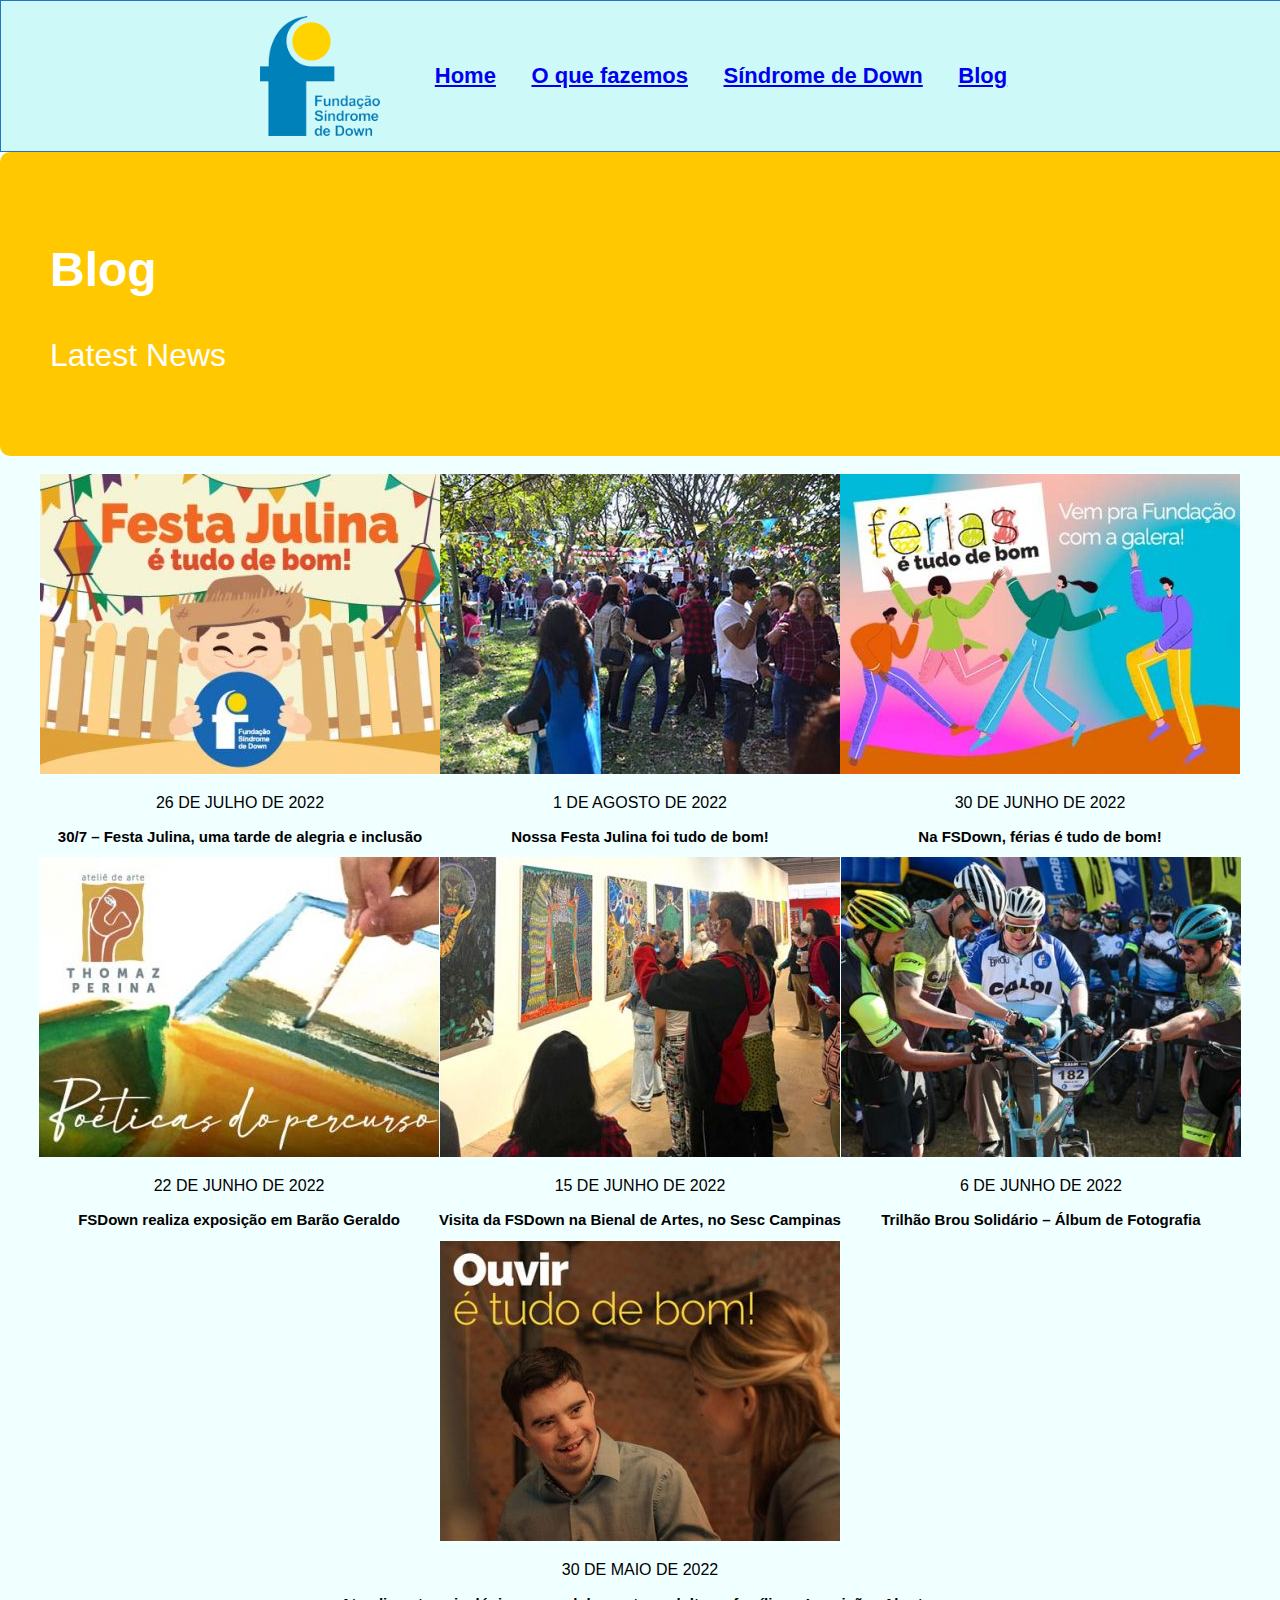
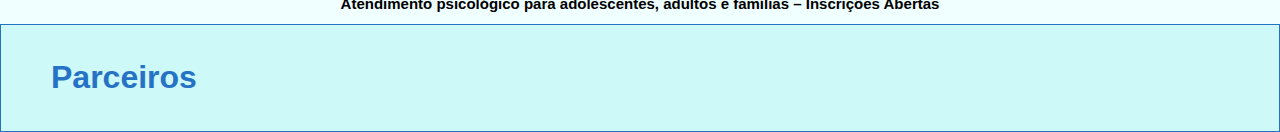
<file: blog.html>
<!DOCTYPE html>
<html lang="en">
<head>
    <meta charset="UTF-8">
    <meta http-equiv="X-UA-Compatible" content="IE=edge">
    <meta name="viewport" content="width=device-width, initial-scale=1.0">
    <title>Document</title>
    <link rel="stylesheet" href="style4.css">
</head>
<body>
    <div class="alinhar">
        <img class="logo" src="/img/fsd_logo.png">
    <div class="cabecalho">
        <ul>
            <li><a href="home.html">Home</a></li>
            <li><a href="oqfazemos.html">O que fazemos</a></li>
            <li><a href="sindromedown.html">Síndrome de Down</a></li>
            <li><a href="blog.html">Blog</a></li>
        </ul>
    </div>
</div>
<div class="oqfazemos">
    <h2>Blog</h2>
    <p>Latest News</p>
</div>
<br>
<div class="organizacao">
    <div class="imagens">
    <img src="img/home-festa-julina-fsd-1-400x300.jpg">
    <p>26 DE JULHO DE 2022</p>
    <h2>30/7 – Festa Julina, uma tarde de alegria e inclusão</h2>
</div>

        <div class="imagens">
        <img src="img/home-julina-400x300.jpg">
            <p>1 DE AGOSTO DE 2022</p>
            <h2>Nossa Festa Julina foi tudo de bom!</h2>
</div>
            <div class="imagens">
            <img src="img/home-semana-ferias-400x300.jpg">
            <p>30 DE JUNHO DE 2022</p>
            <h2>Na FSDown, férias é tudo de bom!</h2>
</div>
</div>
<div class="organizacao">
                <div class="imagens">
                <img src="img/home-exposicao-atelie-junho-22-400x300.jpg">
                <p>22 DE JUNHO DE 2022</p>
                <h2>FSDown realiza exposição em Barão Geraldo</h2>

</div>
                    <div class="imagens">
                    <img src="img/home-bienal-400x300.jpg">
                    <p>15 DE JUNHO DE 2022</p>
                    <h2>Visita da FSDown na Bienal de Artes, no Sesc Campinas</h2>
</div>
                        <div class="imagens">
                        <img src="img/home-album-brou-400x300.jpg">
                        <p>6 DE JUNHO DE 2022</p>
                        <h2>Trilhão Brou Solidário – Álbum de Fotografia</h2>
</div>
</div>
                            <div class="imagens">
                            <img src="img/home-atendimento-psi-22-400x300.jpg">
                            <p>30 DE MAIO DE 2022</p>
                            <h2>Atendimento psicológico para adolescentes, adultos e famílias – Inscrições Abertas</h2>
</div>
</div>

    <div class="pre-rodape">
        <h1> Parceiros </h1>

    <div class="rodape">
        <p>Fone:(19)3790 2818</p>

        <p> Email:fsdown@fsdown.org.br </p>

        <p> Entrar </p>

        <p> Registrar </p>
    </div>
</div>
<link rel="script.js">
</body>
</html>
</file>
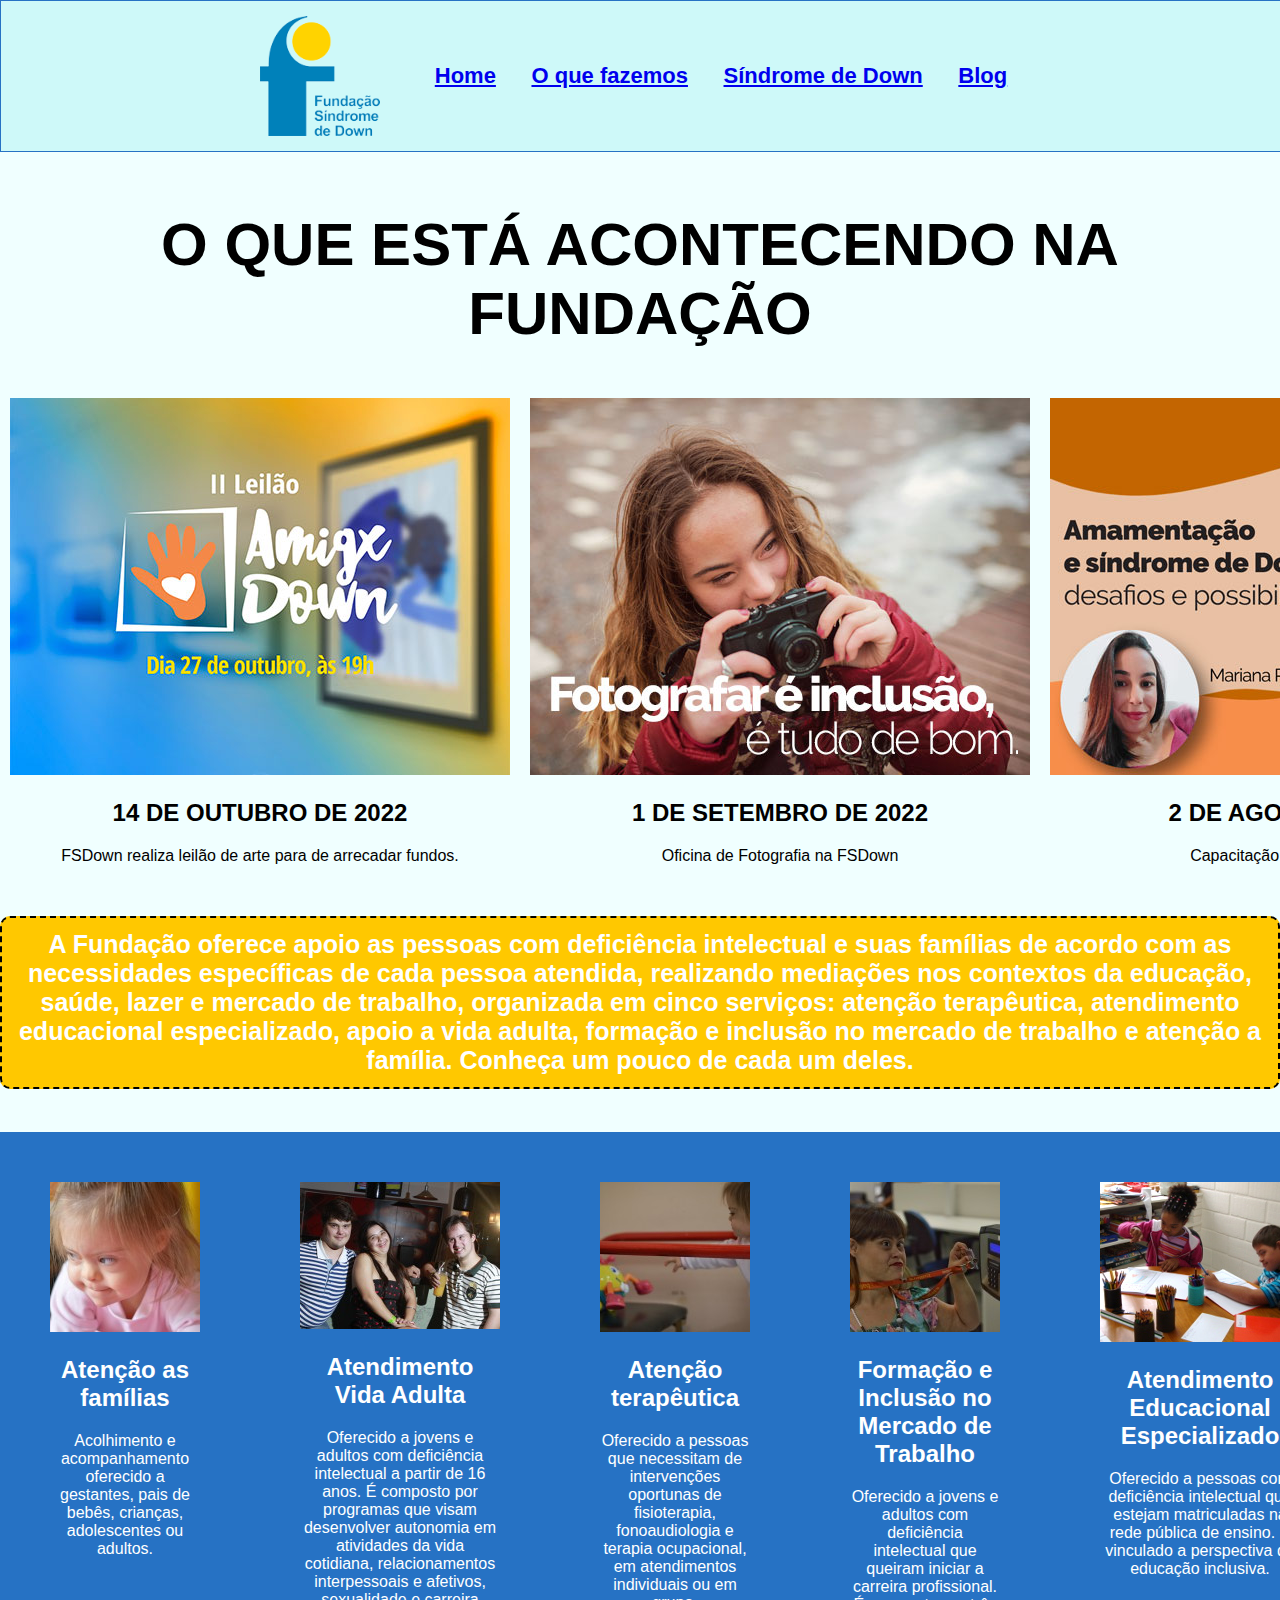
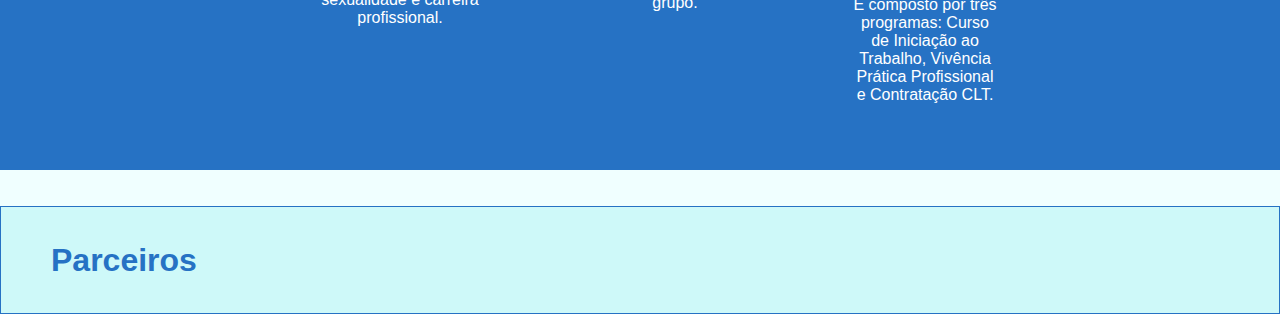
<file: home.html>
<!DOCTYPE html>
<html lang="pt-br">
<head>
    <meta charset="UTF-8">
    <meta http-equiv="X-UA-Compatible" content="IE=edge">
    <meta name="viewport" content="width=device-width, initial-scale=1.0">
    <title> Fundação Síndrome de Down </title>
    <link rel="stylesheet" href="style.css">

</head>
<body>

<div class="alinhar">
        <img class="logo" src="/img/fsd_logo.png">
    <div class="cabecalho">
        <ul>
            <li><a href="home.html">Home</a></li>
            <li><a href="oqfazemos.html">O que fazemos</a></li>
            <li><a href="sindromedown.html">Síndrome de Down</a></li>
            <li><a href="blog.html">Blog</a></li>
        </ul>
    </div>
</div>

<br><br>

    <h1 class="chamativo">O QUE ESTÁ ACONTECENDO NA FUNDAÇÃO</h1>
<div class="total">    
    <div class="meio01">
        <img src="/img/home-eilao-amigxdown-22.jpg">
        <h2>14 DE OUTUBRO DE 2022</h2>
        <p>FSDown realiza leilão de arte para de arrecadar fundos.</p>
    </div>

    <div class="meio01">
        <img src="/img/home-fotografar.jpg">
        <h2>1 DE SETEMBRO DE 2022</h2>
        <p>Oficina de Fotografia na FSDown</p>
    </div>

    <div class="meio01">
        <img src="/img/home-capacitacao-080822.jpg">
        <h2>2 DE AGOSTO DE 2022</h2>
        <p>Capacitação Online – 08.08.22</p>
    </div>
</div>

<br>
        <h3 class="textinho"> A Fundação oferece apoio as pessoas com deficiência intelectual e suas famílias de acordo com as necessidades específicas de cada pessoa atendida, realizando mediações nos contextos da educação, saúde, lazer e mercado de trabalho, organizada em cinco serviços: atenção terapêutica, atendimento educacional especializado, apoio a vida adulta, formação e inclusão no mercado de trabalho e atenção a família. Conheça um pouco de cada um deles. </h3>
<br>

        <div class="meio-amarelo">
<div class="crianca">
        <img src="/img/crianca1.jpg">
        <h2> Atenção as famílias </h2>
        <p>Acolhimento e acompanhamento oferecido a gestantes, pais de bebês, crianças, adolescentes ou adultos.</p>

</div>
<div class="crianca">
        <img src="/img/vidaadulta.jpg">
        <h2> Atendimento Vida Adulta </h2>
        <p>Oferecido a jovens e adultos com deficiência intelectual a partir de 16 anos. É composto por programas que visam desenvolver autonomia em atividades da vida cotidiana, relacionamentos interpessoais e afetivos, sexualidade e carreira profissional.</p>
        
    </div>
        <div class="crianca">
        <img src="/img/terapia.jpg">
        <h2> Atenção terapêutica </h2>
        <p>Oferecido a pessoas que necessitam de intervenções oportunas de fisioterapia, fonoaudiologia e terapia ocupacional, em atendimentos individuais ou em grupo.</p>
        
    </div>
        <div class="crianca">
        <img src="/img/inclusao.jpg">
        <h2> Formação e Inclusão no Mercado de Trabalho </h2>
        <p> Oferecido a jovens e adultos com deficiência intelectual que queiram iniciar a carreira profissional. É composto por três programas: Curso de Iniciação ao Trabalho, Vivência Prática Profissional e Contratação CLT. </p>
        
    </div>
        <div class="crianca">
        <img src="/img/etapaescolar.jpg">
        <h2> Atendimento Educacional Especializado </h2>
        <p> Oferecido a pessoas com deficiência intelectual que estejam matriculadas na rede pública de ensino. É vinculado a perspectiva da educação inclusiva. </p>
        
    </div>
    </div>
    </div>

<br><br><br>

    <div class="pre-rodape">
        <h1> Parceiros </h1>

    <div class="rodape">
        <p>Fone:(19)3790 2818</p>

        <p> Email:fsdown@fsdown.org.br </p>

        <p> Entrar </p>

        <p> Registrar </p>
    </div>
</div>
</body>
</html>
</file>
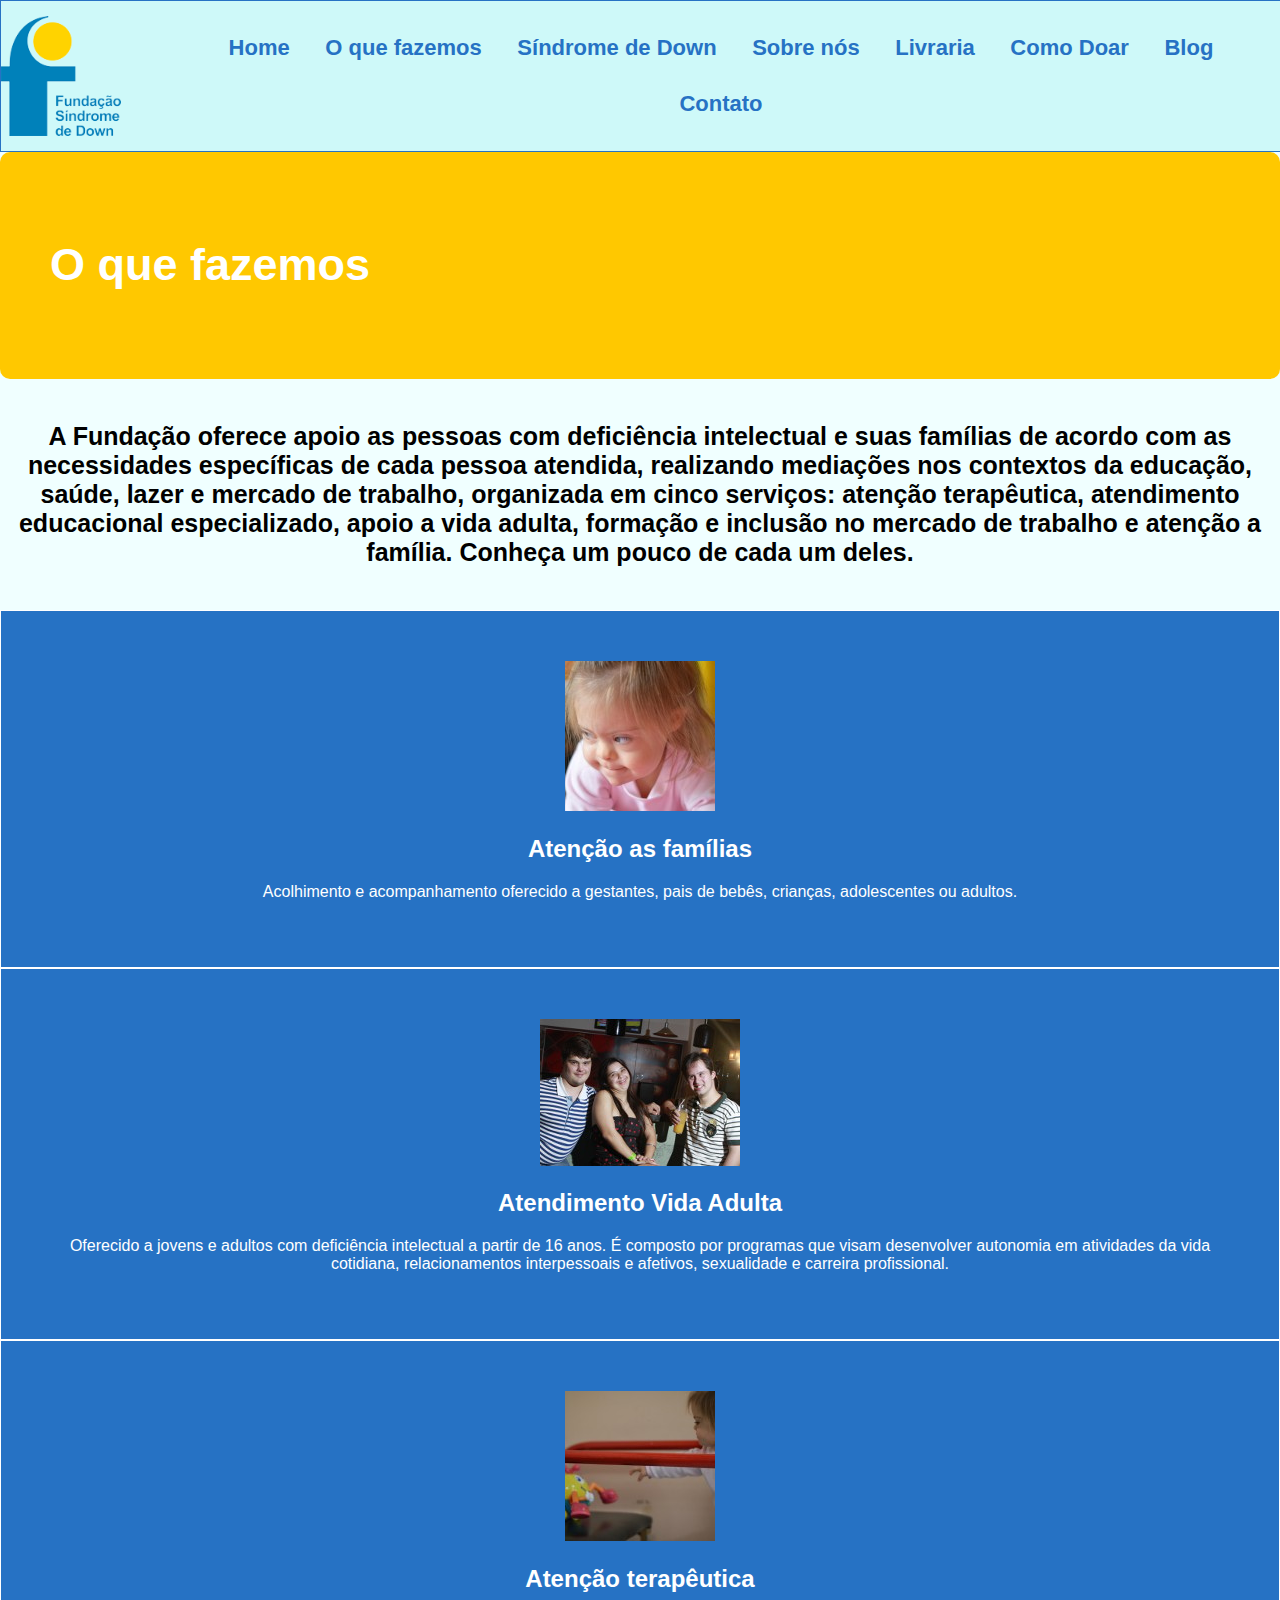
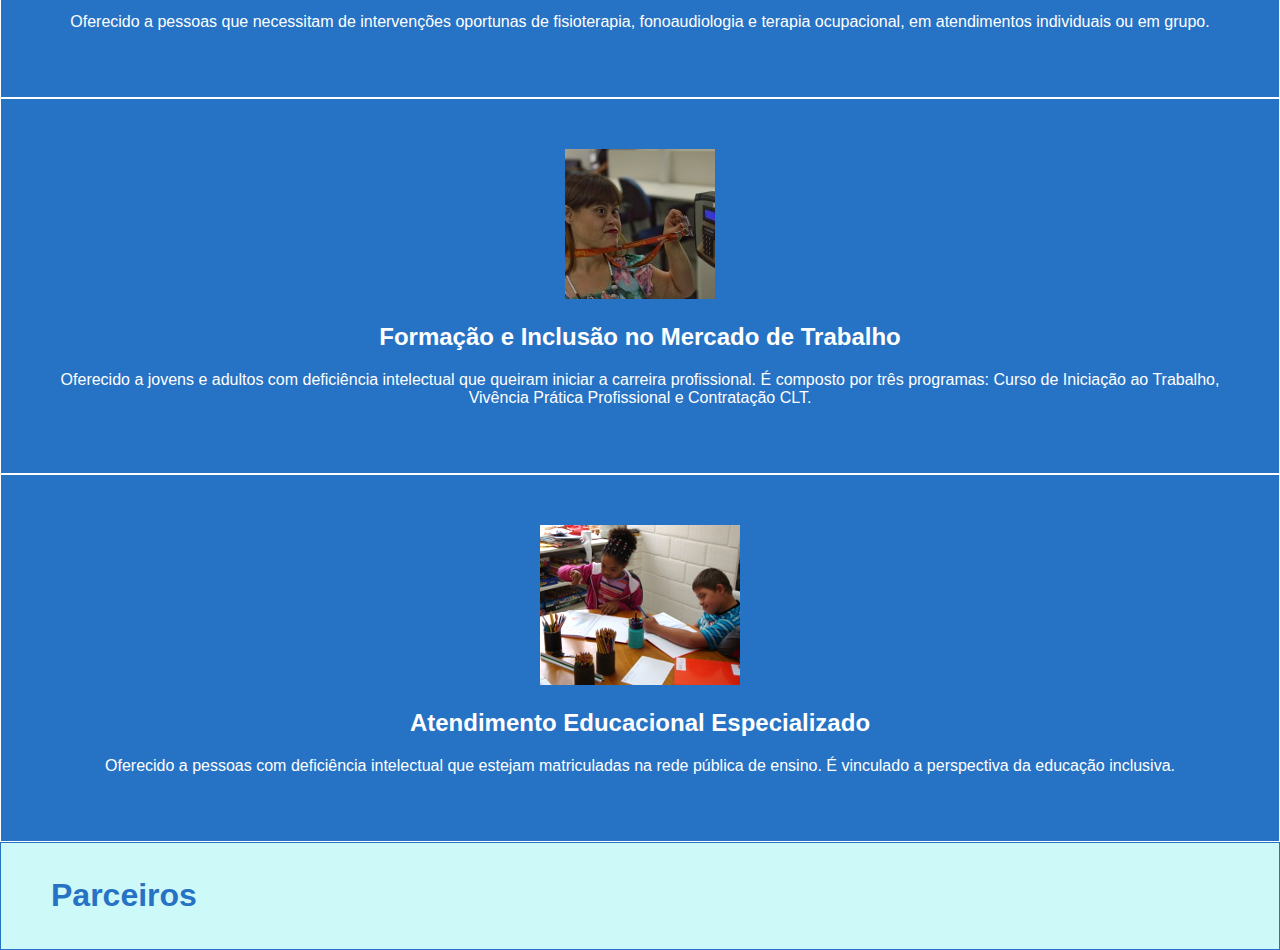
<file: index2.html>
<!DOCTYPE html>
<html lang="en">
<head>
    <meta charset="UTF-8">
    <meta http-equiv="X-UA-Compatible" content="IE=edge">
    <meta name="viewport" content="width=device-width, initial-scale=1.0">
    <title>Document</title>
    <link rel="stylesheet" href="style2.css">
</head>
<body>
    <div class="alinhar">
        <img class="logo" src="/img/fsd_logo.png">
    <div class="cabecalho">
        <ul>
            <li>Home</li>
            <li>O que fazemos</li>
            <li>Síndrome de Down</li> 
            <li>Sobre nós</li>  
            <li>Livraria</li>
            <Li>Como Doar</Li>   
            <li>Blog</li>
            <li>Contato</li>
        </ul>
    </div>
</div>
<div class="oqfazemos">
    <h2>O que fazemos</h2>
</div>

<br>
<h3 class="textinho"> A Fundação oferece apoio as pessoas com deficiência intelectual e suas famílias de acordo com as necessidades específicas de cada pessoa atendida, realizando mediações nos contextos da educação, saúde, lazer e mercado de trabalho, organizada em cinco serviços: atenção terapêutica, atendimento educacional especializado, apoio a vida adulta, formação e inclusão no mercado de trabalho e atenção a família. Conheça um pouco de cada um deles. </h3>
<br>

<div class="crianca">
        <img src="/img/crianca1.jpg">
        <h2> Atenção as famílias </h2>
        <p>Acolhimento e acompanhamento oferecido a gestantes, pais de bebês, crianças, adolescentes ou adultos.</p>

</div>
<div class="crianca">
        <img src="/img/vidaadulta.jpg">
        <h2> Atendimento Vida Adulta </h2>
        <p>Oferecido a jovens e adultos com deficiência intelectual a partir de 16 anos. É composto por programas que visam desenvolver autonomia em atividades da vida cotidiana, relacionamentos interpessoais e afetivos, sexualidade e carreira profissional.</p>
        
    </div>
        <div class="crianca">
        <img src="/img/terapia.jpg">
        <h2> Atenção terapêutica </h2>
        <p>Oferecido a pessoas que necessitam de intervenções oportunas de fisioterapia, fonoaudiologia e terapia ocupacional, em atendimentos individuais ou em grupo.</p>
        
    </div>
        <div class="crianca">
        <img src="/img/inclusao.jpg">
        <h2> Formação e Inclusão no Mercado de Trabalho </h2>
        <p> Oferecido a jovens e adultos com deficiência intelectual que queiram iniciar a carreira profissional. É composto por três programas: Curso de Iniciação ao Trabalho, Vivência Prática Profissional e Contratação CLT. </p>
        
    </div>
        <div class="crianca">
        <img src="/img/etapaescolar.jpg">
        <h2> Atendimento Educacional Especializado </h2>
        <p> Oferecido a pessoas com deficiência intelectual que estejam matriculadas na rede pública de ensino. É vinculado a perspectiva da educação inclusiva. </p>
        
    </div>
    </div>

    <div class="pre-rodape">
        <h1> Parceiros </h1>

    <div class="rodape">
        <p>Fone:(19)3790 2818</p>

        <p> Email:fsdown@fsdown.org.br </p>

        <p> Entrar </p>

        <p> Registrar </p>
    </div>
</div>

</body>
</html>
</file>
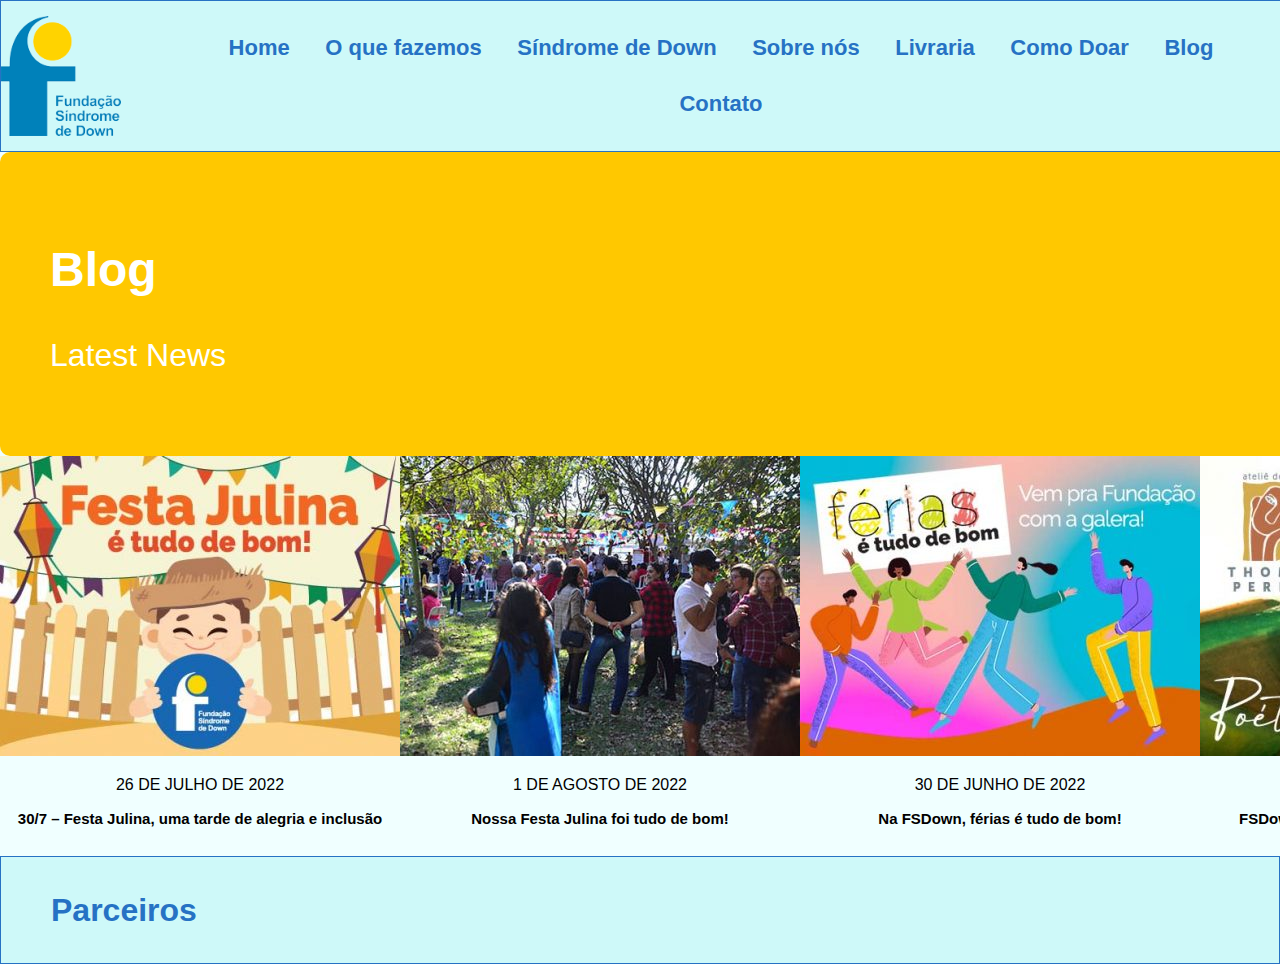
<file: index4.html>
<!DOCTYPE html>
<html lang="en">
<head>
    <meta charset="UTF-8">
    <meta http-equiv="X-UA-Compatible" content="IE=edge">
    <meta name="viewport" content="width=device-width, initial-scale=1.0">
    <title>Document</title>
    <link rel="stylesheet" href="style4.css">
</head>
<body>
    <div class="alinhar">
        <img class="logo" src="/img/fsd_logo.png">
    <div class="cabecalho">
        <ul>
            <li>Home</li>
            <li>O que fazemos</li>
            <li>Síndrome de Down</li> 
            <li>Sobre nós</li>  
            <li>Livraria</li>
            <Li>Como Doar</Li>   
            <li>Blog</li>
            <li>Contato</li>
        </ul>
    </div>
</div>
<div class="oqfazemos">
    <h2>Blog</h2>
    <p>Latest News</p>
</div>

<div class="organizacao">
    <div class="imagens">
    <img src="img/home-festa-julina-fsd-1-400x300.jpg">
    <p>26 DE JULHO DE 2022</p>
    <h2>30/7 – Festa Julina, uma tarde de alegria e inclusão</h2>
</div>

        <div class="imagens">
        <img src="img/home-julina-400x300.jpg">
            <p>1 DE AGOSTO DE 2022</p>
            <h2>Nossa Festa Julina foi tudo de bom!</h2>
</div>
            <div class="imagens">
            <img src="img/home-semana-ferias-400x300.jpg">
            <p>30 DE JUNHO DE 2022</p>
            <h2>Na FSDown, férias é tudo de bom!</h2>

</div>
                <div class="imagens">
                <img src="img/home-exposicao-atelie-junho-22-400x300.jpg">
                <p>22 DE JUNHO DE 2022</p>
                <h2>FSDown realiza exposição em Barão Geraldo</h2>

</div>
                    <div class="imagens">
                    <img src="img/home-bienal-400x300.jpg">
                    <p>15 DE JUNHO DE 2022</p>
                    <h2>Visita da FSDown na Bienal de Artes, no Sesc Campinas</h2>
</div>
                        <div class="imagens">
                        <img src="img/home-album-brou-400x300.jpg">
                        <p>6 DE JUNHO DE 2022</p>
                        <h2>Trilhão Brou Solidário – Álbum de Fotografia</h2>
</div>
                            <div class="imagens">
                            <img src="img/home-atendimento-psi-22-400x300.jpg">
                            <p>30 DE MAIO DE 2022</p>
                            <h2>Atendimento psicológico para adolescentes, adultos e famílias – Inscrições Abertas</h2>
</div>
</div>

    <div class="pre-rodape">
        <h1> Parceiros </h1>

    <div class="rodape">
        <p>Fone:(19)3790 2818</p>

        <p> Email:fsdown@fsdown.org.br </p>

        <p> Entrar </p>

        <p> Registrar </p>
    </div>
</div>

</body>
</html>
</file>
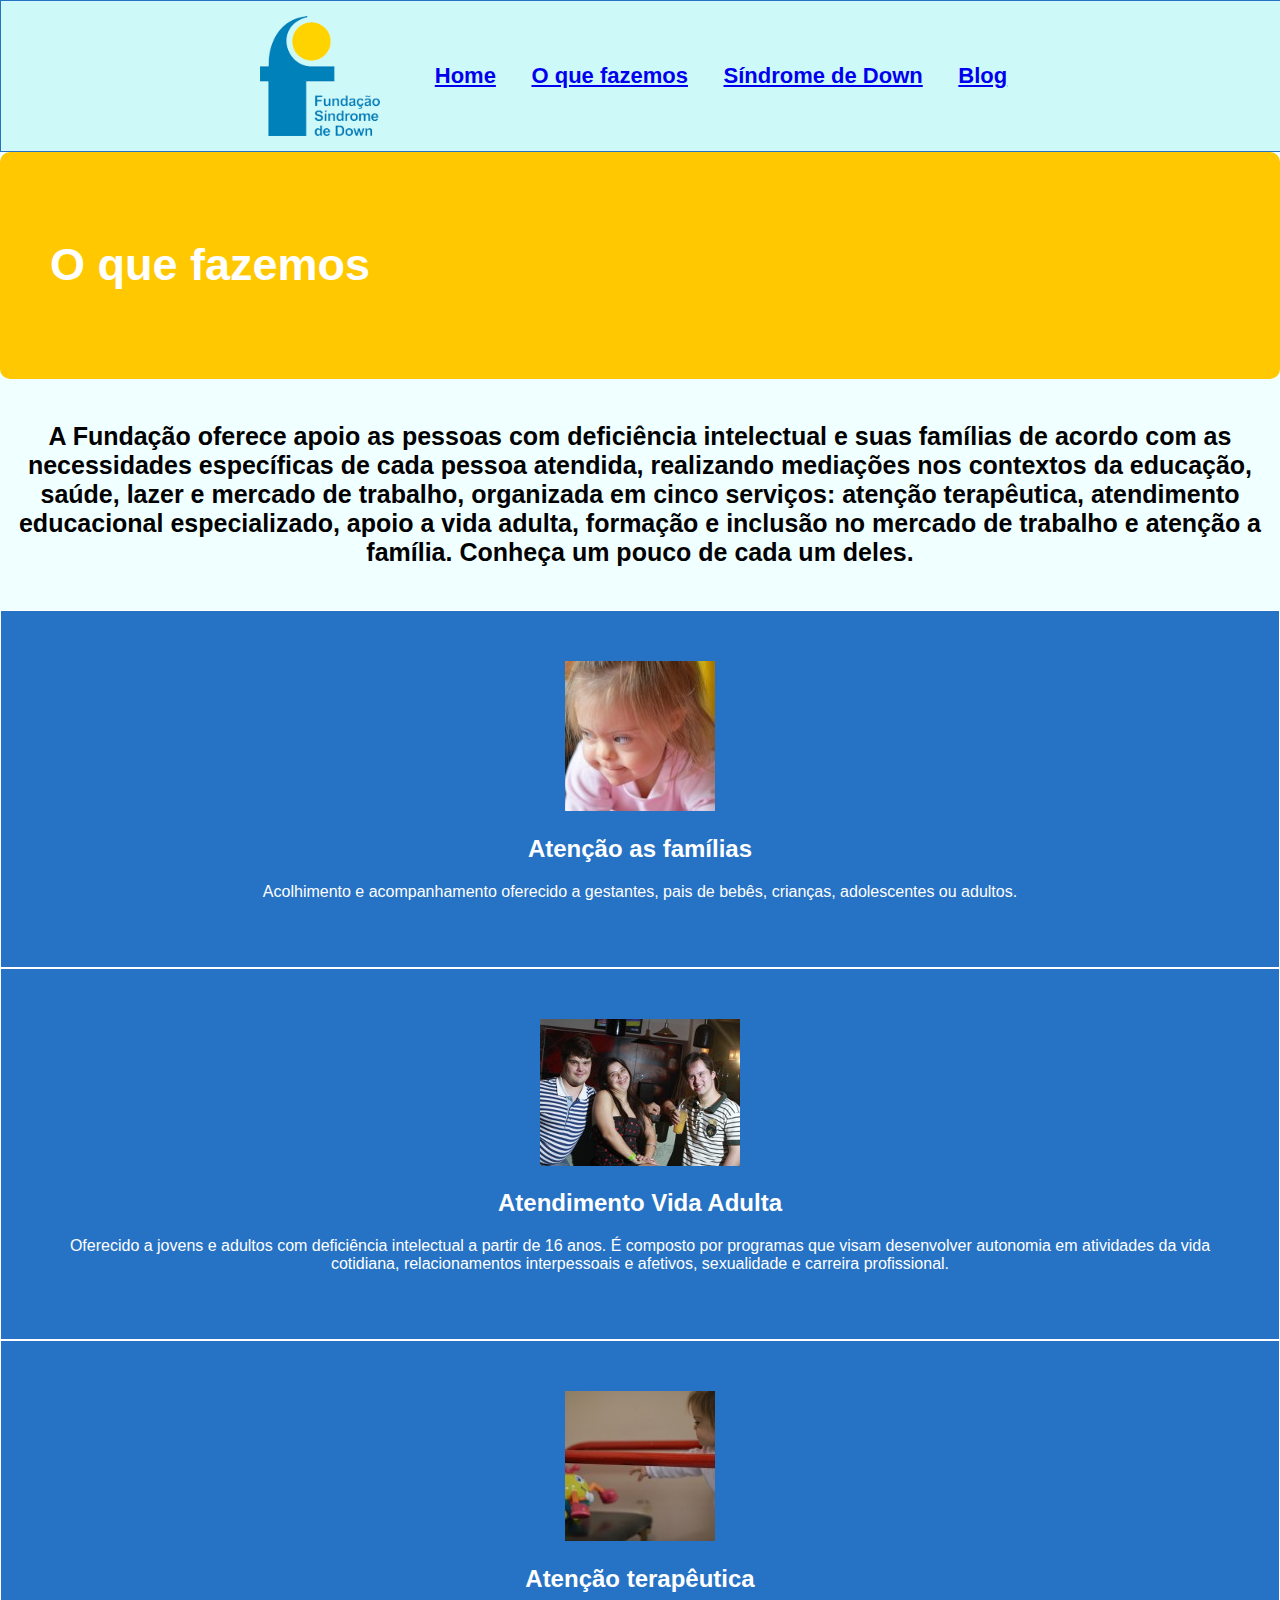
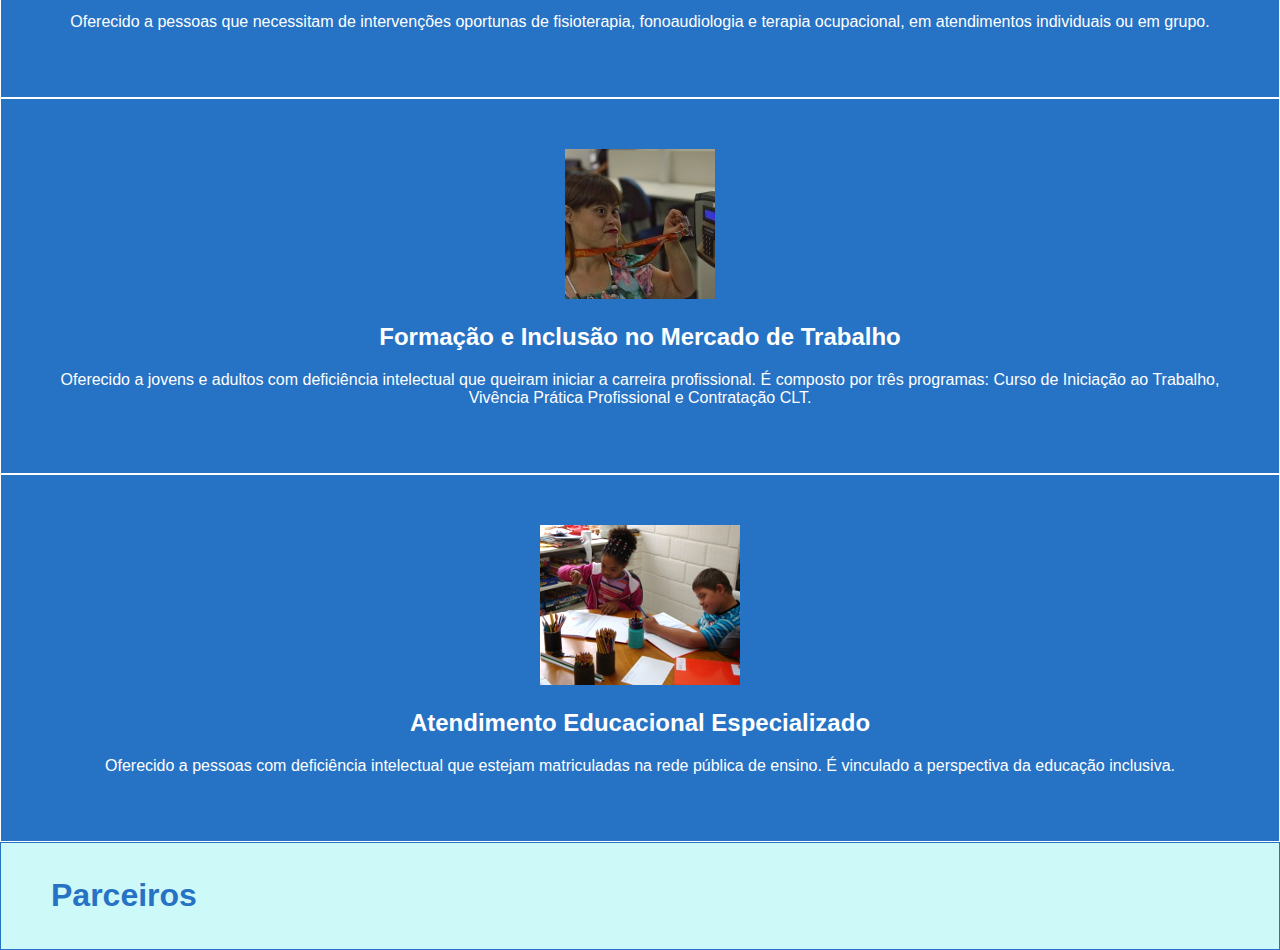
<file: oqfazemos.html>
<!DOCTYPE html>
<html lang="en">
<head>
    <meta charset="UTF-8">
    <meta http-equiv="X-UA-Compatible" content="IE=edge">
    <meta name="viewport" content="width=device-width, initial-scale=1.0">
    <title>Document</title>
    <link rel="stylesheet" href="style2.css">
</head>
<body>
    <div class="alinhar">
        <img class="logo" src="/img/fsd_logo.png">
    <div class="cabecalho">
        <ul>
            <li><a href="home.html">Home</a></li>
            <li><a href="oqfazemos.html">O que fazemos</a></li>
            <li><a href="sindromedown.html">Síndrome de Down</a></li>
            <li><a href="blog.html">Blog</a></li>

        </ul>
    </div>
</div>
<div class="oqfazemos">
    <h2>O que fazemos</h2>
</div>

<br>
<h3 class="textinho"> A Fundação oferece apoio as pessoas com deficiência intelectual e suas famílias de acordo com as necessidades específicas de cada pessoa atendida, realizando mediações nos contextos da educação, saúde, lazer e mercado de trabalho, organizada em cinco serviços: atenção terapêutica, atendimento educacional especializado, apoio a vida adulta, formação e inclusão no mercado de trabalho e atenção a família. Conheça um pouco de cada um deles. </h3>
<br>

<div class="crianca">
        <img src="/img/crianca1.jpg">
        <h2> Atenção as famílias </h2>
        <p>Acolhimento e acompanhamento oferecido a gestantes, pais de bebês, crianças, adolescentes ou adultos.</p>

</div>
<div class="crianca">
        <img src="/img/vidaadulta.jpg">
        <h2> Atendimento Vida Adulta </h2>
        <p>Oferecido a jovens e adultos com deficiência intelectual a partir de 16 anos. É composto por programas que visam desenvolver autonomia em atividades da vida cotidiana, relacionamentos interpessoais e afetivos, sexualidade e carreira profissional.</p>
        
    </div>
        <div class="crianca">
        <img src="/img/terapia.jpg">
        <h2> Atenção terapêutica </h2>
        <p>Oferecido a pessoas que necessitam de intervenções oportunas de fisioterapia, fonoaudiologia e terapia ocupacional, em atendimentos individuais ou em grupo.</p>
        
    </div>
        <div class="crianca">
        <img src="/img/inclusao.jpg">
        <h2> Formação e Inclusão no Mercado de Trabalho </h2>
        <p> Oferecido a jovens e adultos com deficiência intelectual que queiram iniciar a carreira profissional. É composto por três programas: Curso de Iniciação ao Trabalho, Vivência Prática Profissional e Contratação CLT. </p>
        
    </div>
        <div class="crianca">
        <img src="/img/etapaescolar.jpg">
        <h2> Atendimento Educacional Especializado </h2>
        <p> Oferecido a pessoas com deficiência intelectual que estejam matriculadas na rede pública de ensino. É vinculado a perspectiva da educação inclusiva. </p>
        
    </div>
    </div>

    <div class="pre-rodape">
        <h1> Parceiros </h1>

    <div class="rodape">
        <p>Fone:(19)3790 2818</p>

        <p> Email:fsdown@fsdown.org.br </p>

        <p> Entrar </p>

        <p> Registrar </p>
    </div>
</div>

</body>
</html>
</file>
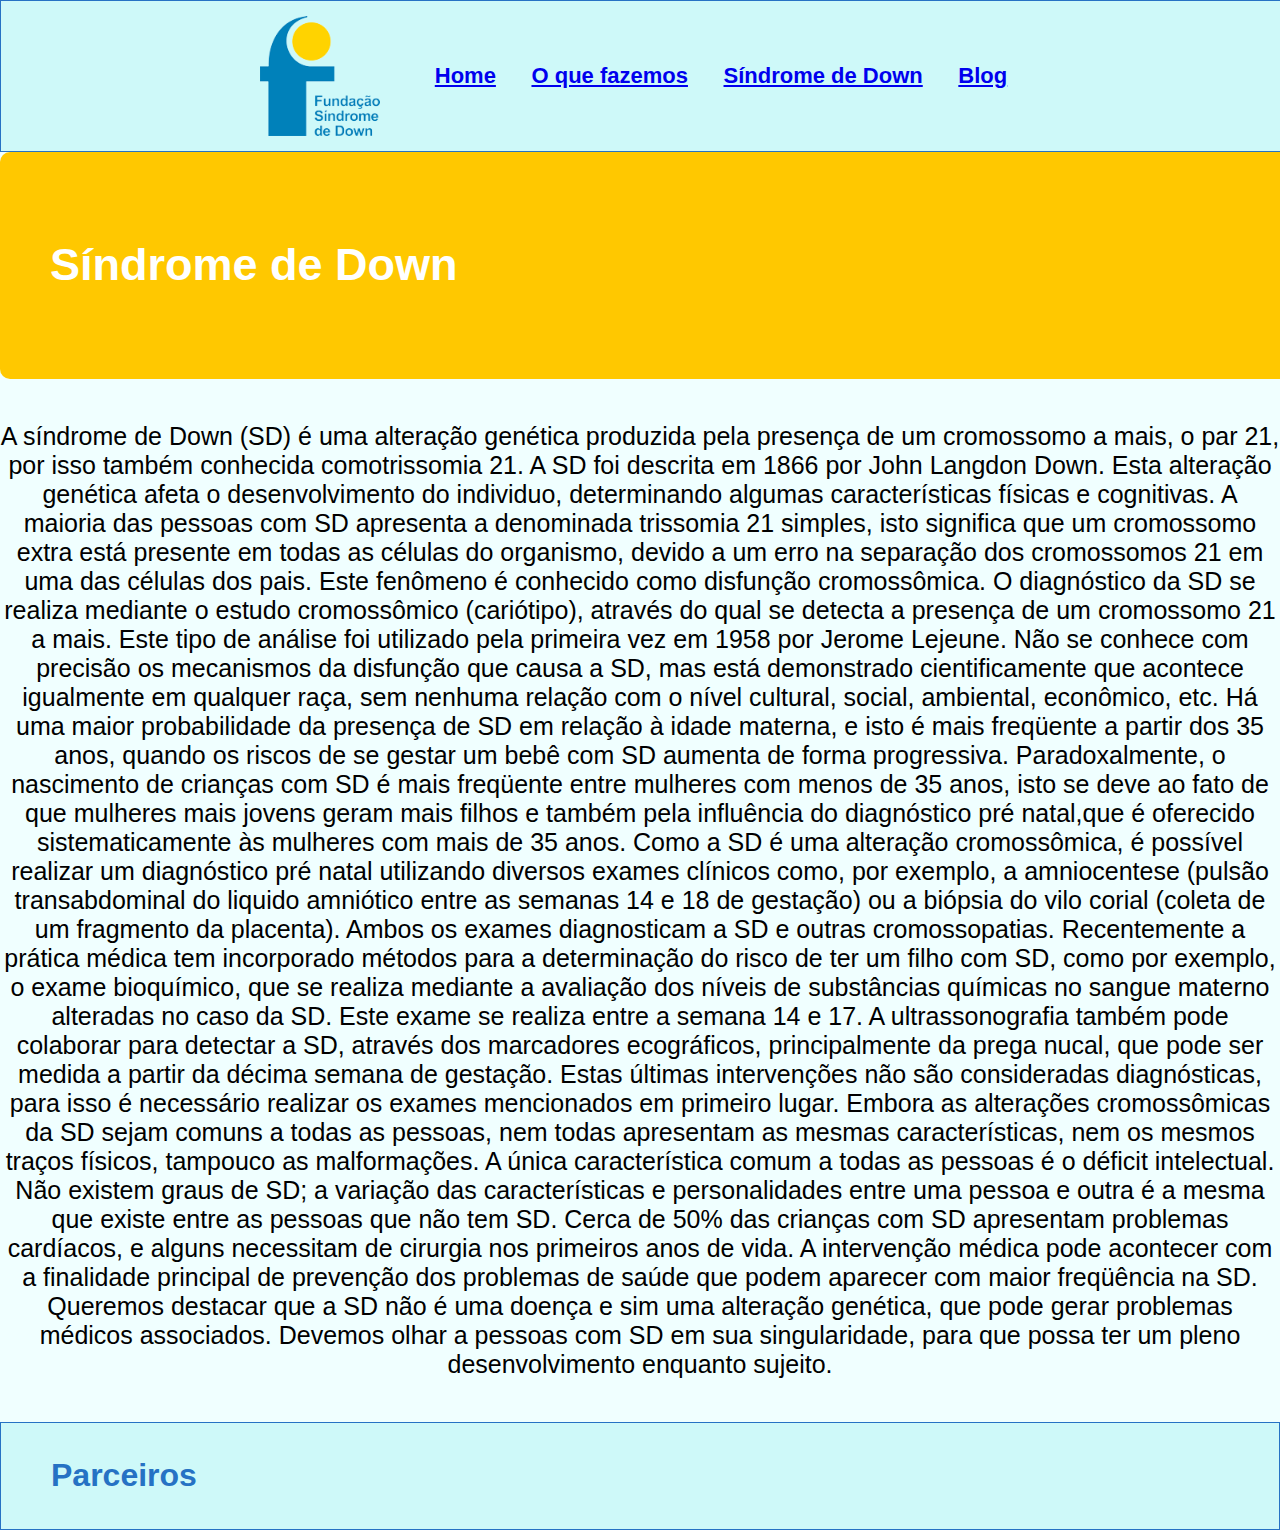
<file: sindromedown.html>
<!DOCTYPE html>
<html lang="en">

<head>
    <meta charset="UTF-8">
    <meta http-equiv="X-UA-Compatible" content="IE=edge">
    <meta name="viewport" content="width=device-width, initial-scale=1.0">
    <title>Document</title>
    <link rel="stylesheet" href="style3.css">
</head>

<body>
    <div class="alinhar">
        <img class="logo" src="/img/fsd_logo.png">
        <div class="cabecalho">
            <ul>
                <li><a href="home.html">Home</a></li>
                <li><a href="oqfazemos.html">O que fazemos</a></li>
                <li><a href="sindromedown.html">Síndrome de Down</a></li>
                <li><a href="blog.html">Blog</a></li>
            </ul>
        </div>
    </div>
    <div class="oqfazemos">
        <h2>Síndrome de Down</h2>
    </div>

    <br>
    <p class="textinho">A síndrome de Down (SD) é uma alteração genética produzida pela presença de um cromossomo a
        mais, o par 21, por isso também conhecida comotrissomia 21.

        A SD foi descrita em 1866 por John Langdon Down. Esta alteração genética afeta o desenvolvimento do individuo,
        determinando algumas características físicas e cognitivas. A maioria das pessoas com SD apresenta a denominada
        trissomia 21 simples, isto significa que um cromossomo extra está presente em todas as células do organismo,
        devido a um erro na separação dos cromossomos 21 em uma das células dos pais. Este fenômeno é conhecido como
        disfunção cromossômica.

        O diagnóstico da SD se realiza mediante o estudo cromossômico (cariótipo), através do qual se detecta a presença
        de um cromossomo 21 a mais. Este tipo de análise foi utilizado pela primeira vez em 1958 por Jerome Lejeune.

        Não se conhece com precisão os mecanismos da disfunção que causa a SD, mas está demonstrado cientificamente que
        acontece igualmente em qualquer raça, sem nenhuma relação com o nível cultural, social, ambiental, econômico,
        etc. Há uma maior probabilidade da presença de SD em relação à idade materna, e isto é mais freqüente a partir
        dos 35 anos, quando os riscos de se gestar um bebê com SD aumenta de forma progressiva. Paradoxalmente, o
        nascimento de crianças com SD é mais freqüente entre mulheres com menos de 35 anos, isto se deve ao fato de que
        mulheres mais jovens geram mais filhos e também pela influência do diagnóstico pré natal,que é oferecido
        sistematicamente às mulheres com mais de 35 anos.

        Como a SD é uma alteração cromossômica, é possível realizar um diagnóstico pré natal utilizando diversos exames
        clínicos como, por exemplo, a amniocentese (pulsão transabdominal do liquido amniótico entre as semanas 14 e 18
        de gestação) ou a biópsia do vilo corial (coleta de um fragmento da placenta). Ambos os exames diagnosticam a SD
        e outras cromossopatias.

        Recentemente a prática médica tem incorporado métodos para a determinação do risco de ter um filho com SD, como
        por exemplo, o exame bioquímico, que se realiza mediante a avaliação dos níveis de substâncias químicas no
        sangue materno alteradas no caso da SD. Este exame se realiza entre a semana 14 e 17. A ultrassonografia também
        pode colaborar para detectar a SD, através dos marcadores ecográficos, principalmente da prega nucal, que pode
        ser medida a partir da décima semana de gestação. Estas últimas intervenções não são consideradas diagnósticas,
        para isso é necessário realizar os exames mencionados em primeiro lugar.

        Embora as alterações cromossômicas da SD sejam comuns a todas as pessoas, nem todas apresentam as mesmas
        características, nem os mesmos traços físicos, tampouco as malformações. A única característica comum a todas as
        pessoas é o déficit intelectual. Não existem graus de SD; a variação das características e personalidades entre
        uma pessoa e outra é a mesma que existe entre as pessoas que não tem SD.

        Cerca de 50% das crianças com SD apresentam problemas cardíacos, e alguns necessitam de cirurgia nos primeiros
        anos de vida.

        A intervenção médica pode acontecer com a finalidade principal de prevenção dos problemas de saúde que podem
        aparecer com maior freqüência na SD. Queremos destacar que a SD não é uma doença e sim uma alteração genética,
        que pode gerar problemas médicos associados.

        Devemos olhar a pessoas com SD em sua singularidade, para que possa ter um pleno desenvolvimento enquanto
        sujeito.</p>
    <br>


    <div class="pre-rodape">
        <h1> Parceiros </h1>

        <div class="rodape">
            <p>Fone:(19)3790 2818</p>

            <p> Email:fsdown@fsdown.org.br </p>

            <p> Entrar </p>

            <p> Registrar </p>
        </div>
    </div>

</body>

</html>
</file>
<file: style4.css>
body{
    background-color: azure;
    margin: 0 auto;
    text-align: center;
    align-items: center;
    font-family: Arial, Helvetica, sans-serif;
    width: 100%;
    height: 100vh;
    min-width: 100%;
    max-width: 100%;
}

.alinhar li{
    display: inline-flex;
    align-items: center;
    margin: 15px;
    font-size: 22px;
    color: rgb(38, 114, 196);
    font-weight: bold;
}

.alinhar{
    display: inline-flex;
    align-items: center;
    text-align: center;
    justify-content: center;
    background-color: rgb(206, 249, 249);
    width: 100%;
    height: 150px;
    border: 1px solid;
    color: rgb(38, 114, 196);
}

.textinho{
    font-size: 25px;
}

.cabecalho{
    font-size: 20px;
    align-items: center;
    text-align: center;
}

.logo{
    display: inline-flex;
    width: 120px;
}

.oqfazemos{
   font-size: 32px;
   background-color: rgb(255, 200, 0);
   width: 100%;
   padding: 50px;
    text-align: justify;
    color: white;
    border-radius: 10px;
}

.crianca{
    padding: 50px;
    background-color: rgb(38, 114, 196);
    color: white;
    border: 1px white;
    border-style: double;
}


.rodape{
    display: inline-flex;
    margin-left: 1090px;
}

.rodape p{
    padding: 10px;
}

.pre-rodape{
    background-color: rgb(206, 249, 249);
    display: flex;
    text-align: center;
    align-items: center;
    border: 1px solid;
    color: rgb(38, 114, 196);
}

.pre-rodape h1{
    margin-left: 50px;
}

.organizacao{
    display: inline-flex;

}

.imagens h2{
    font-size: 15px;
}
</file>
<file: style.css>
body{
    background-color: azure;
    margin: 0 auto;
    text-align: center;
    align-items: center;
    font-family: Arial, Helvetica, sans-serif;
    width: 100%;
    height: 100vh;
    min-width: 100%;
    max-width: 100%;
}

.chamativo{
    font-size: 60px;
}

.alinhar li{
    display: inline-flex;
    align-items: center;
    margin: 15px;
    font-size: 22px;
    color: rgb(38, 114, 196);
    font-weight: bold;
}

.alinhar{
    display: inline-flex;
    align-items: center;
    text-align: center;
    justify-content: center;
    background-color: rgb(206, 249, 249);
    width: 100%;
    height: 150px;
    border: 1px solid;
    color: rgb(38, 114, 196);
}

.cabecalho{
    font-size: 20px;
    align-items: center;
    text-align: center;
}

.logo{
    display: inline-flex;
    width: 120px;
}

.total{
    display: inline-flex;
}

.meio01{
    display: block;
    margin: 10px;
}

.crianca{
    display:block ;
    padding: 50px;
}

.meio-amarelo{
    display: inline-flex;
    background-color: rgb(38, 114, 196);
    color: white;
}

.textinho{
    font-size: 25px;
    background-color: rgb(255, 200, 0);
    border-radius: 10px;
    padding: 12px;
    color: white;
    border: 2px black;
    border-style: dashed;
}

.rodape{
    display: inline-flex;
    margin-left: 1090px;
}

.rodape p{
    padding: 10px;
}

.pre-rodape{
    background-color: rgb(206, 249, 249);
    display: flex;
    text-align: center;
    align-items: center;
    border: 1px solid;
    color: rgb(38, 114, 196);
}

.pre-rodape h1{
    margin-left: 50px;
}
</file>
<file: style2.css>
body{
    background-color: azure;
    margin: 0 auto;
    text-align: center;
    align-items: center;
    font-family: Arial, Helvetica, sans-serif;
    width: 100%;
    height: 100vh;
    min-width: 100%;
    max-width: 100%;
}

.alinhar li{
    display: inline-flex;
    align-items: center;
    margin: 15px;
    font-size: 22px;
    color: rgb(38, 114, 196);
    font-weight: bold;
}

.alinhar{
    display: inline-flex;
    align-items: center;
    text-align: center;
    justify-content: center;
    background-color: rgb(206, 249, 249);
    width: 100%;
    height: 150px;
    border: 1px solid;
    color: rgb(38, 114, 196);
}

.cabecalho{
    font-size: 20px;
    align-items: center;
    text-align: center;
}

.logo{
    display: inline-flex;
    width: 120px;
}

.oqfazemos{
   font-size: 30px;
   background-color: rgb(255, 200, 0);
   width: 100%px;
   padding: 50px;
    text-align: justify;
    color: white;
    border-radius: 10px;
}

.crianca{
    padding: 50px;
    background-color: rgb(38, 114, 196);
    color: white;
    border: 1px white;
    border-style: double;
}


.rodape{
    display: inline-flex;
    margin-left: 1090px;
}

.rodape p{
    padding: 10px;
}

.pre-rodape{
    background-color: rgb(206, 249, 249);
    display: flex;
    text-align: center;
    align-items: center;
    border: 1px solid;
    color: rgb(38, 114, 196);
}

.pre-rodape h1{
    margin-left: 50px;
}

.textinho{
    font-size: 25px;
}
</file>
<file: style3.css>
body{
    background-color: azure;
    margin: 0 auto;
    text-align: center;
    align-items: center;
    font-family: Arial, Helvetica, sans-serif;
    width: 100%;
    height: 100vh;
    min-width: 100%;
    max-width: 100%;
}

.alinhar li{
    display: inline-flex;
    align-items: center;
    margin: 15px;
    font-size: 22px;
    color: rgb(38, 114, 196);
    font-weight: bold;
}

.alinhar{
    display: inline-flex;
    align-items: center;
    text-align: center;
    justify-content: center;
    background-color: rgb(206, 249, 249);
    width: 100%;
    height: 150px;
    border: 1px solid;
    color: rgb(38, 114, 196);
}

.textinho{
    font-size: 25px;
}

.cabecalho{
    font-size: 20px;
    align-items: center;
    text-align: center;
}

.logo{
    display: inline-flex;
    width: 120px;
}

.oqfazemos{
   font-size: 30px;
   background-color: rgb(255, 200, 0);
   width: 100%;
   padding: 50px;
    text-align: justify;
    color: white;
    border-radius: 10px;
}

.crianca{
    padding: 50px;
    background-color: rgb(38, 114, 196);
    color: white;
    border: 1px white;
    border-style: double;
}


.rodape{
    display: inline-flex;
    margin-left: 1090px;
}

.rodape p{
    padding: 10px;
}

.pre-rodape{
    background-color: rgb(206, 249, 249);
    display: flex;
    text-align: center;
    align-items: center;
    border: 1px solid;
    color: rgb(38, 114, 196);
}

.pre-rodape h1{
    margin-left: 50px;
}
</file>
